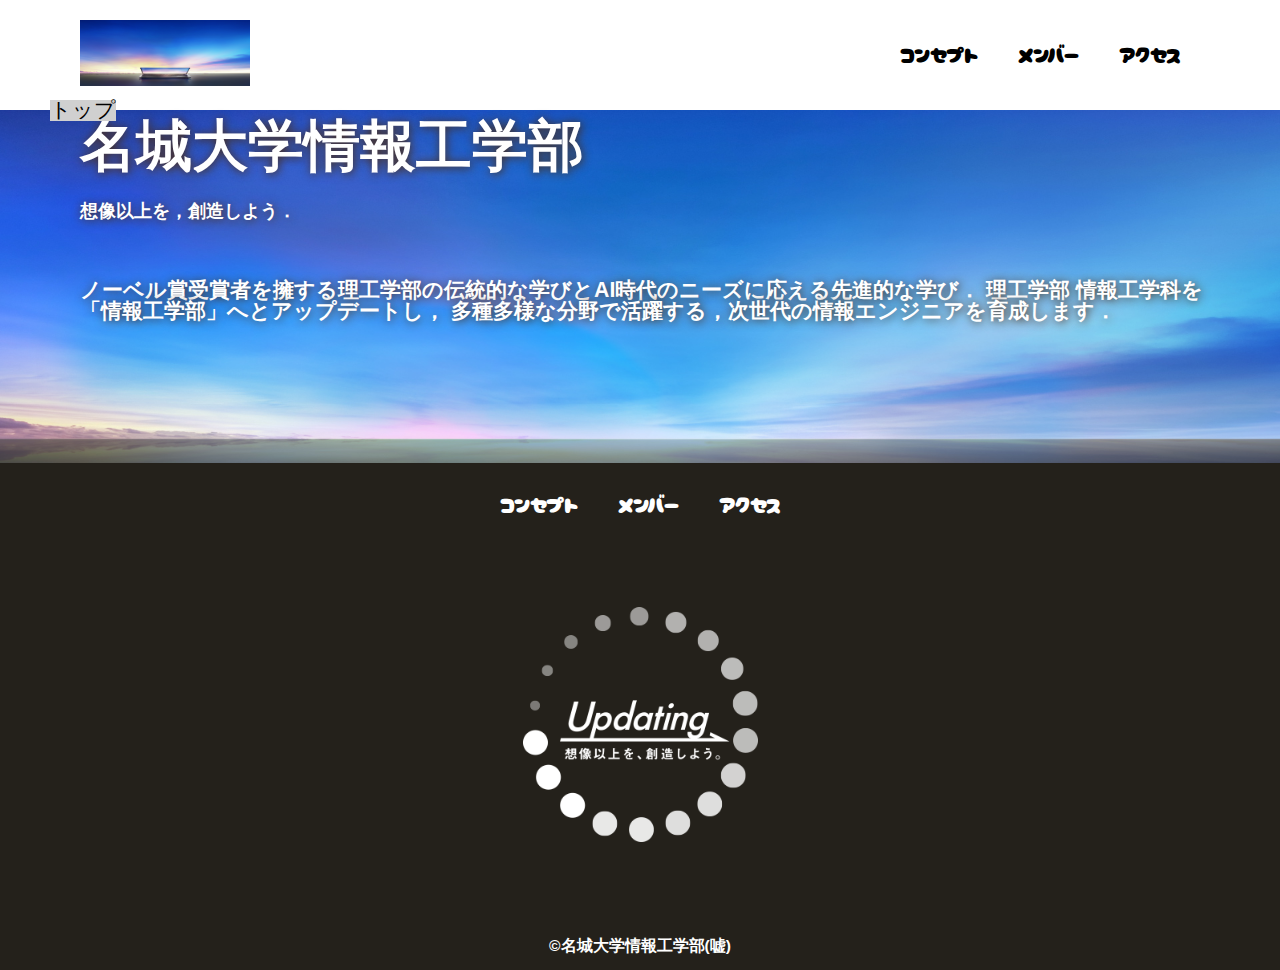
<file: index.html>
<!DOCTYPE html>
<html>
    <head>
        <meta charset="UTF-8">
        <title>名城大学情報工学部非公式HP</title>
        <meta name="description" content="名城大学情報工学部非公式HP">
        <meta name="viewport" content="width=device-width">
        <script src="https://ajax.googleapis.com/ajax/libs/jquery/1.11.0/jquery.min.js"></script>
        <script src="js/script.js"></script>
        <link href="css/index.css" rel="stylesheet">
        <link rel="preconnect" href="https://fonts.googleapis.com">
        <link rel="preconnect" href="https://fonts.gstatic.com" crossorigin>
        <link href="https://fonts.googleapis.com/css2?family=Cherry+Bomb+One&display=swap" rel="stylesheet">    
    </head>
    <body>
        <header class="header">
            <div class="header-inner">
                <a class="header-logo" href="index.html">
                    <img src="images/common/logo.png" alt="ロゴ">
                </a>
                <button class="toggle-menu-button"></button>
                <div class="header-site-menu">
                    <nav class="site-menu">
                        <ul>
                            <li><a href="concept.html">コンセプト</a></li>
                            <li><a href="members.html">メンバー</a></li>
                            <li><a href="access.html">アクセス</a></li>
                        </ul>
                    </nav>
                </div>
            </div>
        </header>
        <main class="main">
            <nav class="floating">
                <ul>
                    <li><a href="#">トップ</a></li>
                </ul>
            </nav>
            <div class="first-view">
                <div class="first-view-text">
                    <h1>名城大学情報工学部</h1>
                    <p>想像以上を，創造しよう．</p>
                    <div class="lead">
                        ノーベル賞受賞者を擁する理工学部の伝統的な学びとAI時代のニーズに応える先進的な学び．
                        理工学部 情報工学科を「情報工学部」へとアップデートし，
                        多種多様な分野で活躍する，次世代の情報エンジニアを育成します．
                    </div>
                </div>
            </div>
        </main>
        <footer class="footer">
            <nav class="site-menu">
                <ul>
                    <li><a href="concept.html">コンセプト</a></li>
                    <li><a href="members.html">メンバー</a></li>
                    <li><a href="access.html">アクセス</a></li>
                </ul>
            </nav>
            <a class="footer-logo" href="index.html">
                <img src="images/common/logo_footer.png" alt="ロゴ">
            </a>
            <p class="copyright"><small>&copy;名城大学情報工学部(嘘)</small></p>
        </footer>
    </body>
</html>
</file>
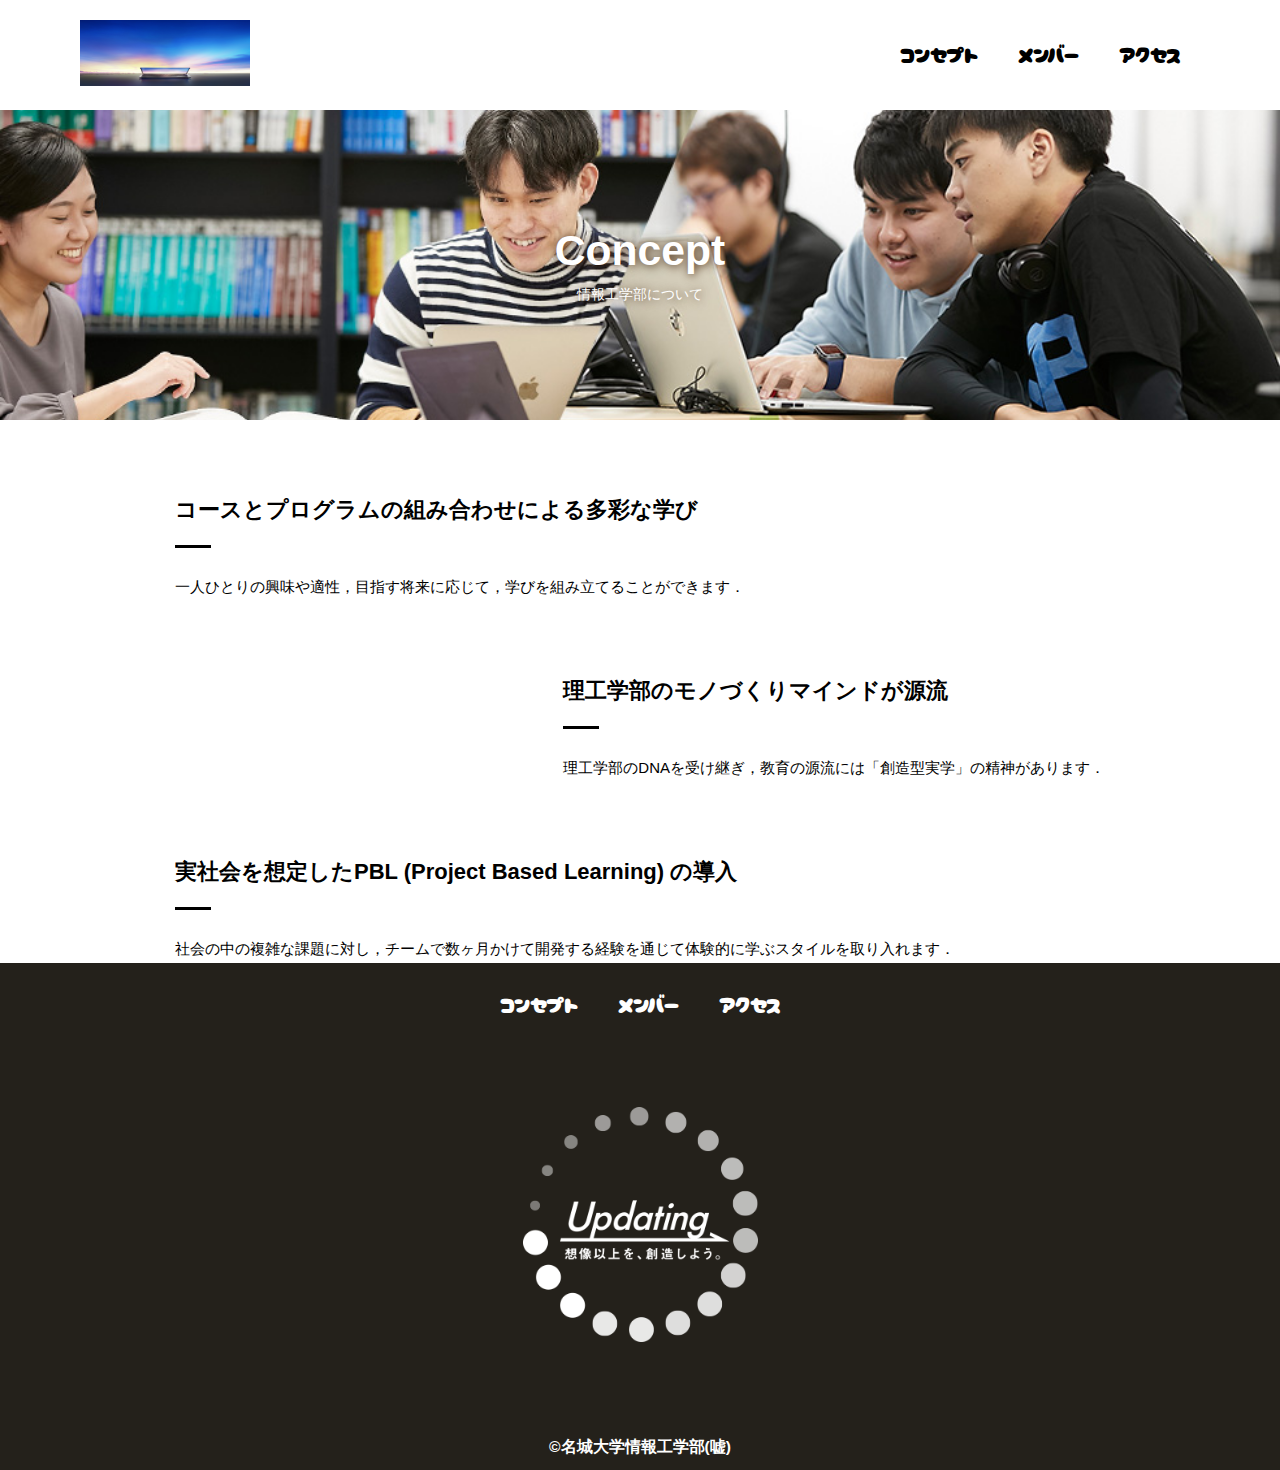
<file: concept.html>
<!DOCTYPE html>
<html>
    <head>
        <meta charset="UTF-8">
        <title>コンセプト</title>
        <meta name="description" content="情報工学部のコンセプト">
        <meta name="viewport" content="width=device-width">
        <script src="https://ajax.googleapis.com/ajax/libs/jquery/1.11.0/jquery.min.js"></script>
        <script src="js/script.js"></script>
        <link href="css/common.css" rel="stylesheet">
        <link href="css/concept.css" rel="stylesheet">
        <link rel="preconnect" href="https://fonts.googleapis.com">
        <link rel="preconnect" href="https://fonts.gstatic.com" crossorigin>
        <link href="https://fonts.googleapis.com/css2?family=Cherry+Bomb+One&display=swap" rel="stylesheet">    
    </head>
    <body>
        <header class="header">
            <div class="header-inner">
                <a class="header-logo" href="index.html">
                    <img src="images/common/logo.png" alt="ロゴ">
                </a>
                <button class="toggle-menu-button"></button>
                <div class="header-site-menu">
                    <nav class="site-menu">
                        <ul>
                            <li><a href="concept.html">コンセプト</a></li>
                            <li><a href="members.html">メンバー</a></li>
                            <li><a href="access.html">アクセス</a></li>
                        </ul>
                    </nav>
                </div>
            </div>
        </header>
        <main class="main">
            <div class="title">
                <h1>Concept</h1>
                <p>情報工学部について</p>
            </div>
            <div class="feature">
                <div class="feature-text">
                    <h2>コースとプログラムの組み合わせによる多彩な学び</h2>
                    <p>
                        一人ひとりの興味や適性，目指す将来に応じて，学びを組み立てることができます．
                    </p>
                </div>
            </div>
            <div class="feature reverse">
                <div class="feature-text">
                    <h2>理工学部のモノづくりマインドが源流</h2>
                    <p>
                        理工学部のDNAを受け継ぎ，教育の源流には「創造型実学」の精神があります．
                    </p>
                </div>
            </div>
            <div class="feature">
                <div class="feature-text">
                    <h2>実社会を想定したPBL (Project Based Learning) の導入</h2>
                    <p>
                        社会の中の複雑な課題に対し，チームで数ヶ月かけて開発する経験を通じて体験的に学ぶスタイルを取り入れます．
                    </p>
                </div>
            </div>
        </main>
        <footer class="footer">
            <nav class="site-menu">
                <ul>
                    <li><a href="concept.html">コンセプト</a></li>
                    <li><a href="members.html">メンバー</a></li>
                    <li><a href="access.html">アクセス</a></li>
                </ul>
            </nav>
            <a class="footer-logo" href="index.html">
                <img src="images/common/logo_footer.png" alt="ロゴ">
            </a>
            <p class="copyright"><small>&copy;名城大学情報工学部(嘘)</small></p>
        </footer>
    </body>
</html>
</file>
<file: css/index.css>
@charset "utf-8";

nav.floating{
    position:absolute;
    top:100px;
    left:50px;
    background-color: #d0d0d0;
}
.first-view{
    height:calc(100vh-110px);
    background:url(../images/index/bg_main.jpg);
    background-repeat:no-repeat;
    background-position:center center;
    background-size:cover;
    display:flex;
    align-items:center;
}
.first-view-text{
    width:100%;
    max-width:1200px;
    margin-left:auto;
    margin-right:auto;
    padding-left:40px;
    padding-bottom:80px;
    color:#ffffff;
    font-weight:bold;
    text-shadow:1px 1px 10px #4b2c14;
}
.first-view-text h1{
    font-family:'Montserrat',sans-serif;
    font-size:56px;
    line-height:72px;
}
.first-view-text p{
    font-size:18px;
    margin-top:20px;
}
.lead{
    max-width:1200px;
    margin:60px auto;
}
*,
::before,
::after {
    padding: 0;
    margin: 0;
    box-sizing: border-box;
}

ul, ol {
    list-style: none;
}

a {
    color: inherit;
    text-decoration: none;
}

body {
    font-family: sans-serif;
    font-size: 16pt;
    color: #000000;
    line-height: 1;
    background-color: #ffffff;
}

img {
    max-width: 100%;
}

.header-inner {
    max-width: 1200px;
    height: 110px;
    margin-left: auto;
    margin-right: auto;
    padding-left: 40px;
    padding-right: 40px;
    display: flex;
    justify-content: space-between;
    align-items: center;
}

.toggle-menu-button {
    display: none;
}

.header-logo {
    display: block;
    width: 170px;
}

.site-menu ul {
    display: flex;
}

.site-menu ul li {
    margin-left: 20px;
    margin-right: 20px;
}

.site-menu ul li a {
    font-family: 'Cherry Bomb One', cursive;
}

@media (max-width: 800px) {
    .site-menu ul {
        display: block;
        text-align: center;
    }

    .site-menu li {
        margin-top: 20px;
    }
    .header{
        position: fixed;
        top:0;
        left:0;
        right:0;
        background-color:#ffffff;
        height:50px;
        z-index:10;
        box-shadow:0.3px 6px rgba(0,0,0,0.1);
    }
    .header-inner{
        padding-left:20px;
        padding-right:20px;
        height:100%;
        position:relative;
    }
    .header-logo{
        width:100px;
    }
    .header-site-menu{
        position:absolute;
        top:100%;
        left:0;
        right:0;
        color:#ffffff;
        background-color: #736e62;
        padding-top:30px;
        padding-bottom:50px;
        display:none;
    }
    .header-site-menu.is-show{
        display:block;
    }
    .toggle-menu-button {
        display:block;
        width:44px;
        height:34px;
        background-image: url(../images/common/icon-menu.png);
        background-size:50%;
        background-position: center;
        background-repeat: no-repeat;
        background-color: transparent;
        border:none;
        border-radius: 0;
        outline:none;
    }
    .main{
        padding-top:50px;
    }
    .footer-logo{
        margin-top:60px;
    }
    .copyright{
        margin-top:50px;
    }
}

.footer {
    color: #ffffff;
    background-color: #24211b;
    padding-top: 30px;
    padding-bottom: 15px;
    display: flex;
    flex-direction: column;
    align-items: center;
}

.footer-logo {
    display: block;
    width: 235px;
    margin-top: 90px;
}

.copyright {
    font-size: 14pt;
    font-weight: bold;
    margin-top: 90px;
}
</file>
<file: css/common.css>
@charset "utf-8";

*,
::before,
::after {
    padding: 0;
    margin: 0;
    box-sizing: border-box;
}

ul, ol {
    list-style: none;
}

a {
    color: inherit;
    text-decoration: none;
}

body {
    font-family: sans-serif;
    font-size: 16pt;
    color: #000000;
    line-height: 1;
    background-color: #ffffff;
}

img {
    max-width: 100%;
}

.header-inner {
    max-width: 1200px;
    height: 110px;
    margin-left: auto;
    margin-right: auto;
    padding-left: 40px;
    padding-right: 40px;
    display: flex;
    justify-content: space-between;
    align-items: center;
}

.toggle-menu-button {
    display: none;
}

.header-logo {
    display: block;
    width: 170px;
}

.site-menu ul {
    display: flex;
}

.site-menu ul li {
    margin-left: 20px;
    margin-right: 20px;
}

.site-menu ul li a {
    font-family: 'Cherry Bomb One', cursive;
}

@media (max-width: 800px) {
    .site-menu ul {
        display: block;
        text-align: center;
    }

    .site-menu li {
        margin-top: 20px;
    }
    .toggle-menu-button{
        display:block;
        width:44px;
        height:34px;
        background-image: url(../images/common/icon-menu.png);
        background-size: 50%;
        background-position: center;
        background-repeat: no-repeat;
        background-color: transparent;
        border:none;
        border-radius: 0;
        outline: none;
    }

    .header {
        position: fixed;
        top: 0;
        left: 0;
        right: 0;
        background-color: #ffffff;
        height: 50px;
        z-index: 10;
        box-shadow: 0 3px 6px rgba(0, 0, 0, 0.1);
    }

    .header-inner {
        padding-left: 20px;
        padding-right: 20px;
        height: 100%;
        position: relative;
    }

    .header-logo {
        width: 100px;
    }

    .header-site-menu {
        position: absolute;
        top: 100%;
        left: 0;
        right: 0;
        color: #ffffff;
        background-color: #736e62;
        padding-top: 30px;
        padding-bottom: 50px;
        display:none;
    }
    .header-site-menu.is-show{
        display:block;
    }

    .main {
        padding-top: 50px;;
    }

    .footer-logo {
        margin-top: 60px;
    }

    .copyright {
        margin-top: 50px;
    }
}

.footer {
    color: #ffffff;
    background-color: #24211b;
    padding-top: 30px;
    padding-bottom: 15px;
    display: flex;
    flex-direction: column;
    align-items: center;
}

.footer-logo {
    display: block;
    width: 235px;
    margin-top: 90px;
}

.copyright {
    font-size: 14pt;
    font-weight: bold;
    margin-top: 90px;
}
</file>
<file: css/concept.css>
.title {
    height: 310px;
    background-image: url(../images/concept/bg-main.jpg);
    background-repeat: no-repeat;
    background-position: center center;
    background-size: cover;
    display: flex;
    flex-direction: column;
    justify-content: center;
    align-items: center;
    color: #ffffff;
    text-shadow: 1px 1px 10px #4b2c14;
}

.title h1 {
    font-family: 'Montserrat', sans-serif;
    font-size: 32pt;
    font-weight: bold;
}

.title p {
    font-size: 14px;
    margin-top: 15px;
}

.feature {
    display: flex;
    justify-content: space-between;
    width: 930px;
    max-width: 90%;
    margin-top: 75px;
    margin-left: auto;
    margin-right: auto;
    align-items: flex-start;
}

.feature img {
    max-width: 500px;
    margin-right: 40px;
}

.reverse {
    flex-direction: row-reverse;
}

.reverse .feature-text {
    margin-left: 40px;
    margin-right: 0;
}

.feature-text h2 {
    font-size: 22px;
    font-weight: bold;
    line-height: 30px;
}

.feature-text h2::after {
    content: '';
    display: block;
    width: 36px;
    height: 3px;
    background-color: #000000;
    margin-top: 20px;
}

.feature-text p {
    font-size: 15px;
    line-height: 28px;
    margin-top: 25px;
}
</file>
